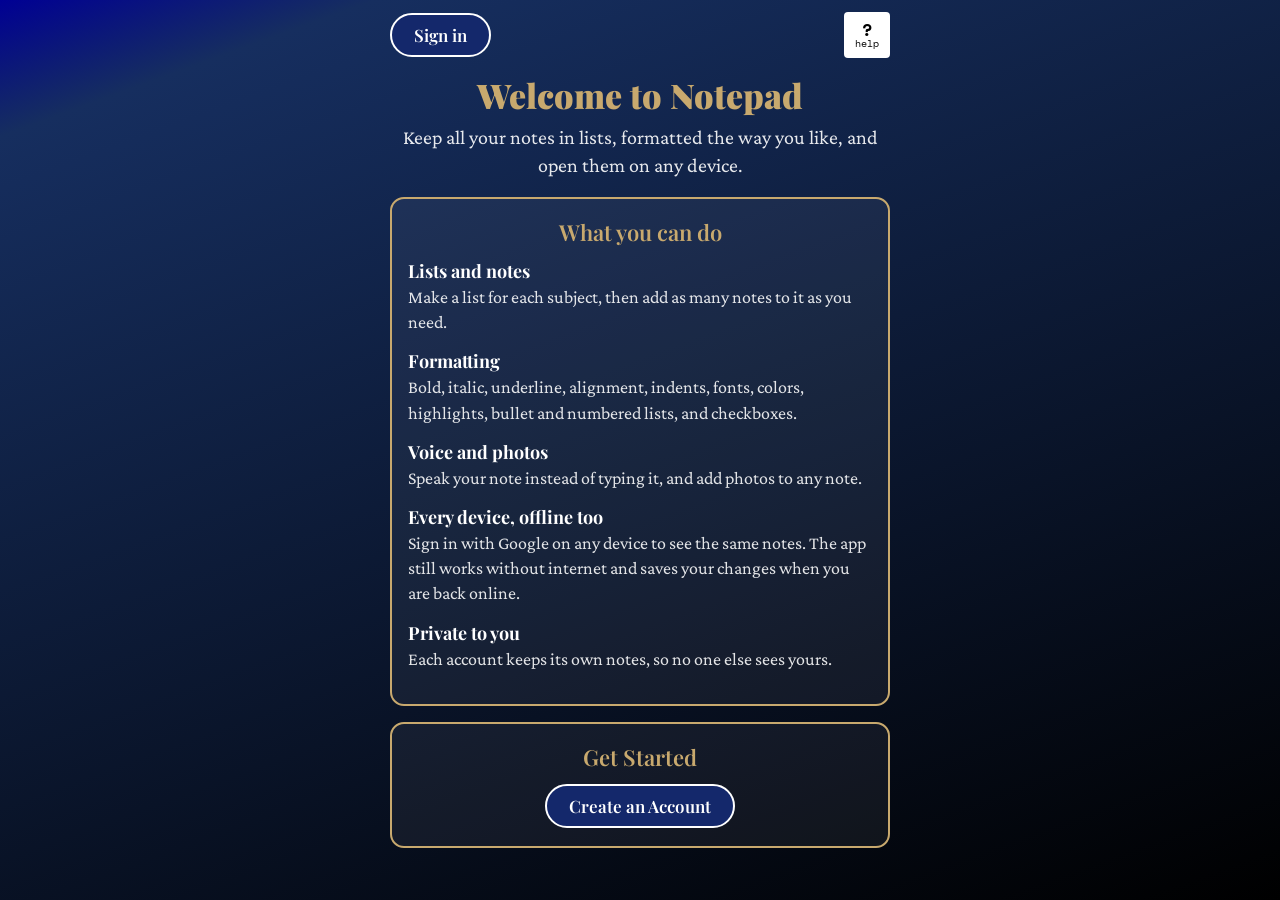
<file: index.html>
<!DOCTYPE html>
<html lang="en">
<head>
<meta charset="UTF-8">
<meta name="viewport" content="width=device-width, initial-scale=1.0">
<title>Notepad</title>
<meta name="theme-color" content="#000094">
<link rel="manifest" href="notepad_manifest.json">
<link rel="icon" href="icon-192.png">
<link href="https://fonts.googleapis.com/css2?family=Playfair+Display:wght@600;900&family=Crimson+Pro:ital,wght@0,400;1,400&family=Space+Mono:wght@400;700&display=swap" rel="stylesheet">
<script src="index_redirect.js"></script>
<style>
* { margin: 0; padding: 0; box-sizing: border-box; -webkit-tap-highlight-color: transparent; }
:root { --gold: #c8a96e; }
body { background: linear-gradient(160deg, #000094 0%, #162e5f 10%, #000 100%) fixed; min-height: 100vh; color: #fff;
  font-family: 'Crimson Pro', serif; padding: 12px 10px 34px; max-width: 520px; margin: 0 auto; }
.top-row { display: flex; align-items: center; justify-content: space-between; margin-bottom: 6px; }
.pill { display: inline-flex; align-items: center; justify-content: center; min-height: 44px; padding: 0 22px; border-radius: 999px;
  border: 2px solid #fff; background: #14286b; color: #fff; text-decoration: none; font-family: 'Playfair Display', serif; font-size: 17px; font-weight: 600; }
.help-btn { width: 46px; height: 46px; background: #fff; color: #000; border: 0; border-radius: 4px; display: flex; flex-direction: column;
  align-items: center; justify-content: center; gap: 1px; cursor: pointer; }
.help-btn b { font: 700 17px 'Space Mono', monospace; line-height: 1; }
.help-btn span { font: 400 10px 'Space Mono', monospace; line-height: 1; }
.welcome { display: flex; flex-direction: column; align-items: center; text-align: center; gap: 8px; margin: 18px 6px 18px; }
.welcome h1 { color: var(--gold); font-family: 'Playfair Display', serif; font-weight: 900; font-size: 34px; line-height: 1.15; }
.welcome p { font-size: 20px; line-height: 1.4; color: rgba(255,255,255,.9); }
.card { border: 2px solid var(--gold); border-radius: 14px; padding: 18px 16px; background: rgba(255,255,255,.05); margin-bottom: 16px; }
.card h2 { text-align: center; color: var(--gold); font-family: 'Playfair Display', serif; font-weight: 600; font-size: 22px; margin-bottom: 12px; }
.feat { margin-bottom: 14px; }
.feat h3 { font-family: 'Playfair Display', serif; font-size: 18px; margin-bottom: 2px; }
.feat p { font-size: 18px; line-height: 1.4; color: rgba(255,255,255,.88); }
.signup { display: flex; justify-content: center; margin-top: 6px; }
.help-overlay { position: fixed; inset: 0; background: rgba(0,0,0,.6); display: none; align-items: center; justify-content: center; z-index: 50; padding: 20px; }
.help-box { background: #f2f2ef; color: #1a1a2e; border: 2px solid var(--gold); border-radius: 14px; padding: 18px; max-width: 420px; width: 100%; }
.help-box h3 { margin-bottom: 8px; }
.help-box ul { padding-left: 20px; margin-bottom: 14px; line-height: 1.5; font-size: 17px; }
</style>
</head>
<body>

<div class="top-row">
  <a class="pill" href="login.html">Sign in</a>
  <button class="help-btn" onclick="document.getElementById('helpOverlay').style.display='flex'" aria-label="Help"><b>?</b><span>help</span></button>
</div>

<div class="welcome">
  <h1>Welcome to Notepad</h1>
  <p>Keep all your notes in lists, formatted the way you like, and open them on any device.</p>
</div>

<div class="card">
  <h2>What you can do</h2>
  <div class="feat"><h3>Lists and notes</h3><p>Make a list for each subject, then add as many notes to it as you need.</p></div>
  <div class="feat"><h3>Formatting</h3><p>Bold, italic, underline, alignment, indents, fonts, colors, highlights, bullet and numbered lists, and checkboxes.</p></div>
  <div class="feat"><h3>Voice and photos</h3><p>Speak your note instead of typing it, and add photos to any note.</p></div>
  <div class="feat"><h3>Every device, offline too</h3><p>Sign in with Google on any device to see the same notes. The app still works without internet and saves your changes when you are back online.</p></div>
  <div class="feat"><h3>Private to you</h3><p>Each account keeps its own notes, so no one else sees yours.</p></div>
</div>

<div class="card">
  <h2>Get Started</h2>
  <div class="signup"><a class="pill" href="login.html?card=create-account">Create an Account</a></div>
</div>

<div class="help-overlay" id="helpOverlay" onclick="this.style.display='none'">
  <div class="help-box" onclick="event.stopPropagation()">
    <h3>Help</h3>
    <ul>
      <li>New here? Tap Create an Account and continue with Google.</li>
      <li>Already have an account? Tap Sign in at the top.</li>
      <li>Once you are signed in, the app opens straight to your notes.</li>
    </ul>
    <a class="pill" href="#" onclick="document.getElementById('helpOverlay').style.display='none';return false;">Close</a>
  </div>
</div>

<script>if ('serviceWorker' in navigator) navigator.serviceWorker.register('notepad_service_worker.js').catch(() => {});</script>
</body>
</html>
</file>
